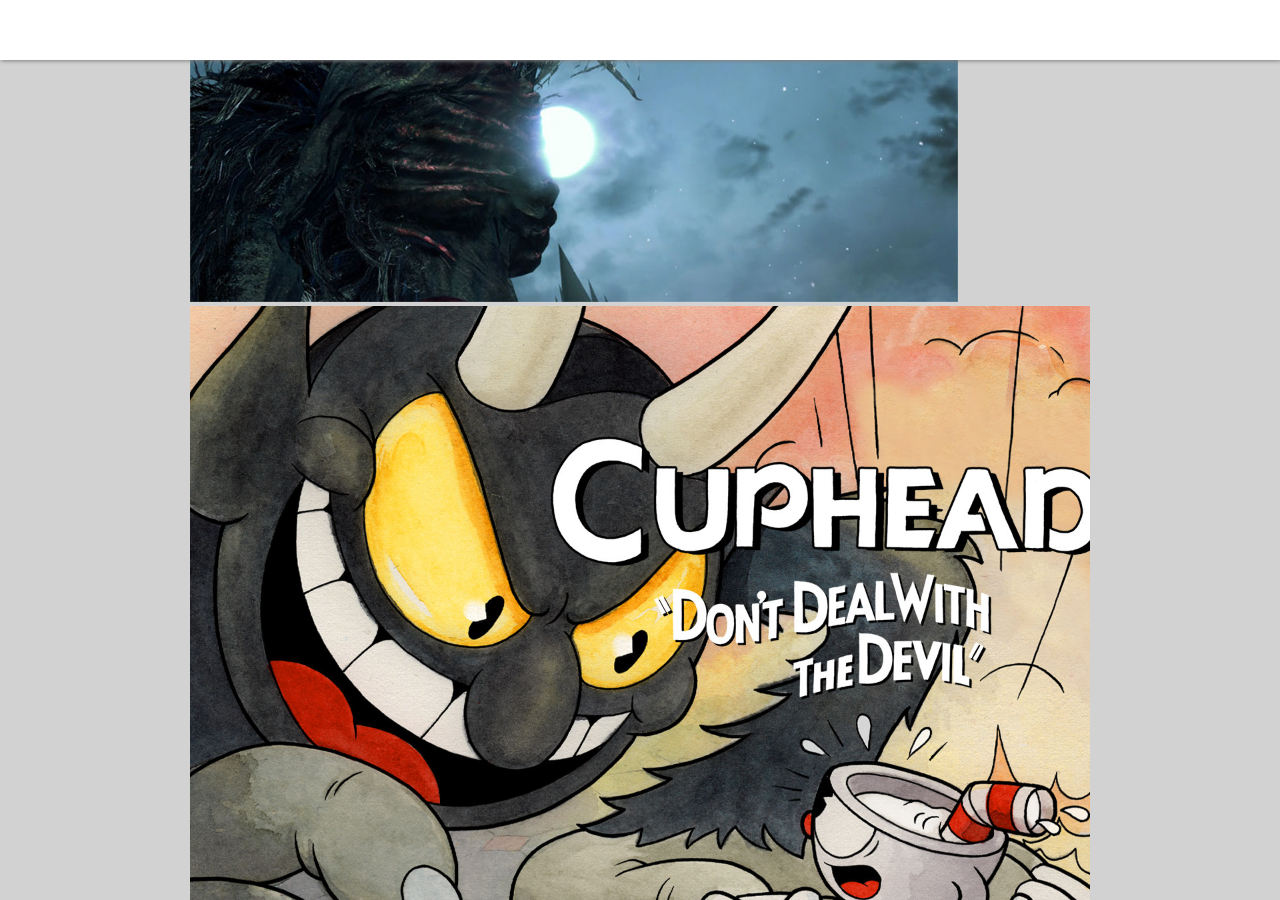
<file: index.html>
<!DOCTYPE html>
<html>
  <head>
    <meta charset="utf-8">
    <title>Focusimagen</title>
    <script src="http://ajax.aspnetcdn.com/ajax/jQuery/jquery-1.8.0.js"></script>
    <script src="js/zoomer/js/jquery.anythingzoomer.js"></script>
    <link rel="stylesheet" href="css/styles.css" />
    <link rel="stylesheet" href="js/zoomer/css/anythingzoomer.css">
    <script src="js/main.js" type="text/javascript"></script>
  </head>
  <body>
    <nav>
      <ul>
        <li></li>
        <li></li>
      </ul>
    </nav>
    <span class="spans"></span>
      <div class="main-box" >
      <div id="zoom">
        <div class="small">
          <img src="assets/bloodborne.jpg" alt="small-blood">
        </div>
        <div class="large">
          <div class="main-box" >
          <div id="zoom">
            <div class="small">
              <img src="assets/cuphead.png" alt="small-cup">
            </div>
            <div class="large">
        </div>
      </div>
      </div>
  </body>
</html>
</file>
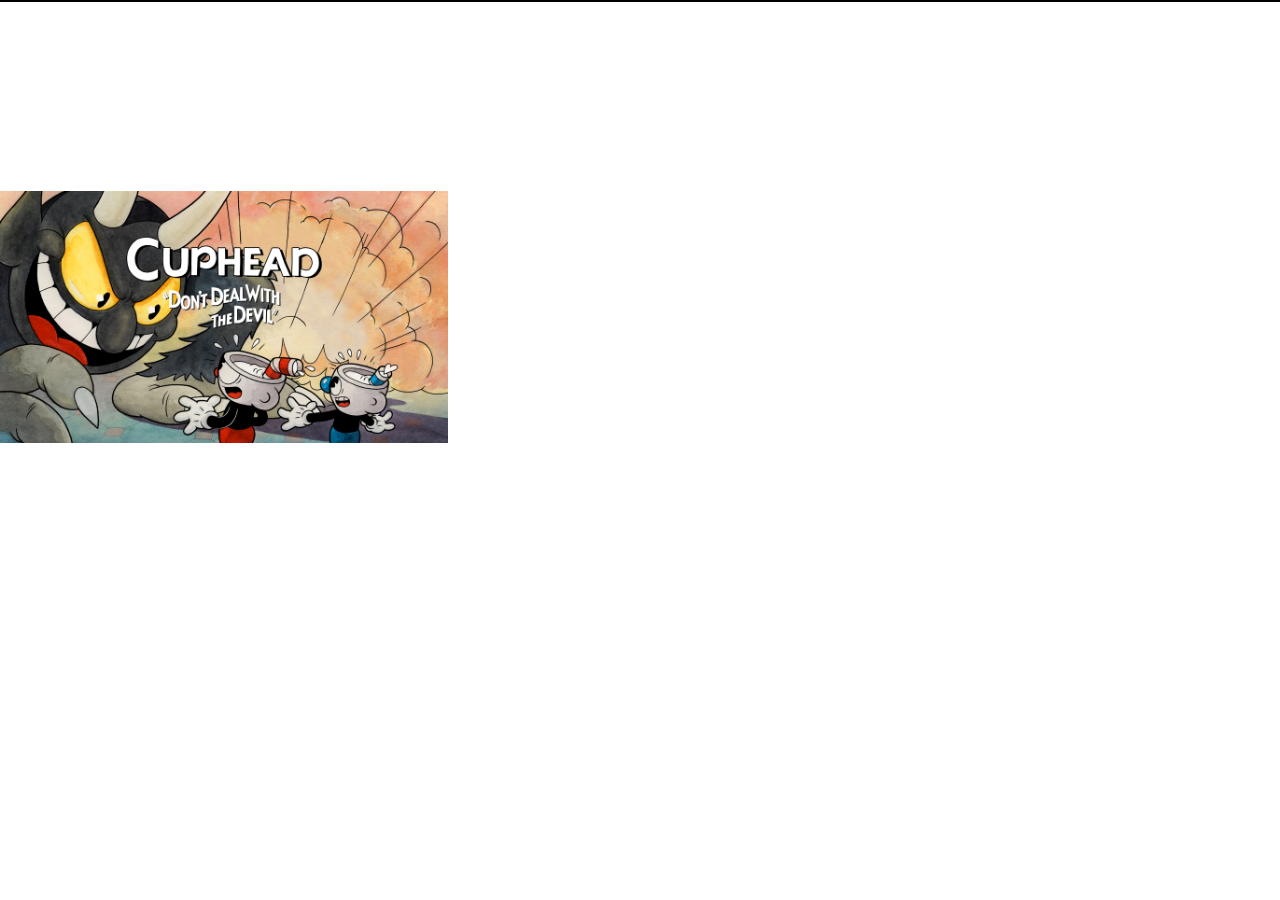
<file: test.html>
<!DOCTYPE html>
<html>
  <head>
    <meta charset="utf-8">
    <title>testzoom</title>
    <link rel="stylesheet" href="css/demo.css">
    <script src="http://ajax.aspnetcdn.com/ajax/jQuery/jquery-1.8.0.js"></script>
    <script src="js/demo.js"></script>
  </head>
  <body>
    <div class="window-wraper" id="box">
      <div class="large imz">
        <img src="assets/cuphead.png" id="lg-img">
      </div>
    </div>
    <div class="main-box">
      <div class="wraper">
        <div class="small-wraper">
          <img class="small-img" src="assets/cuphead.png">
        </div>
      </div>
    </div>

  </body>
</html>
</file>
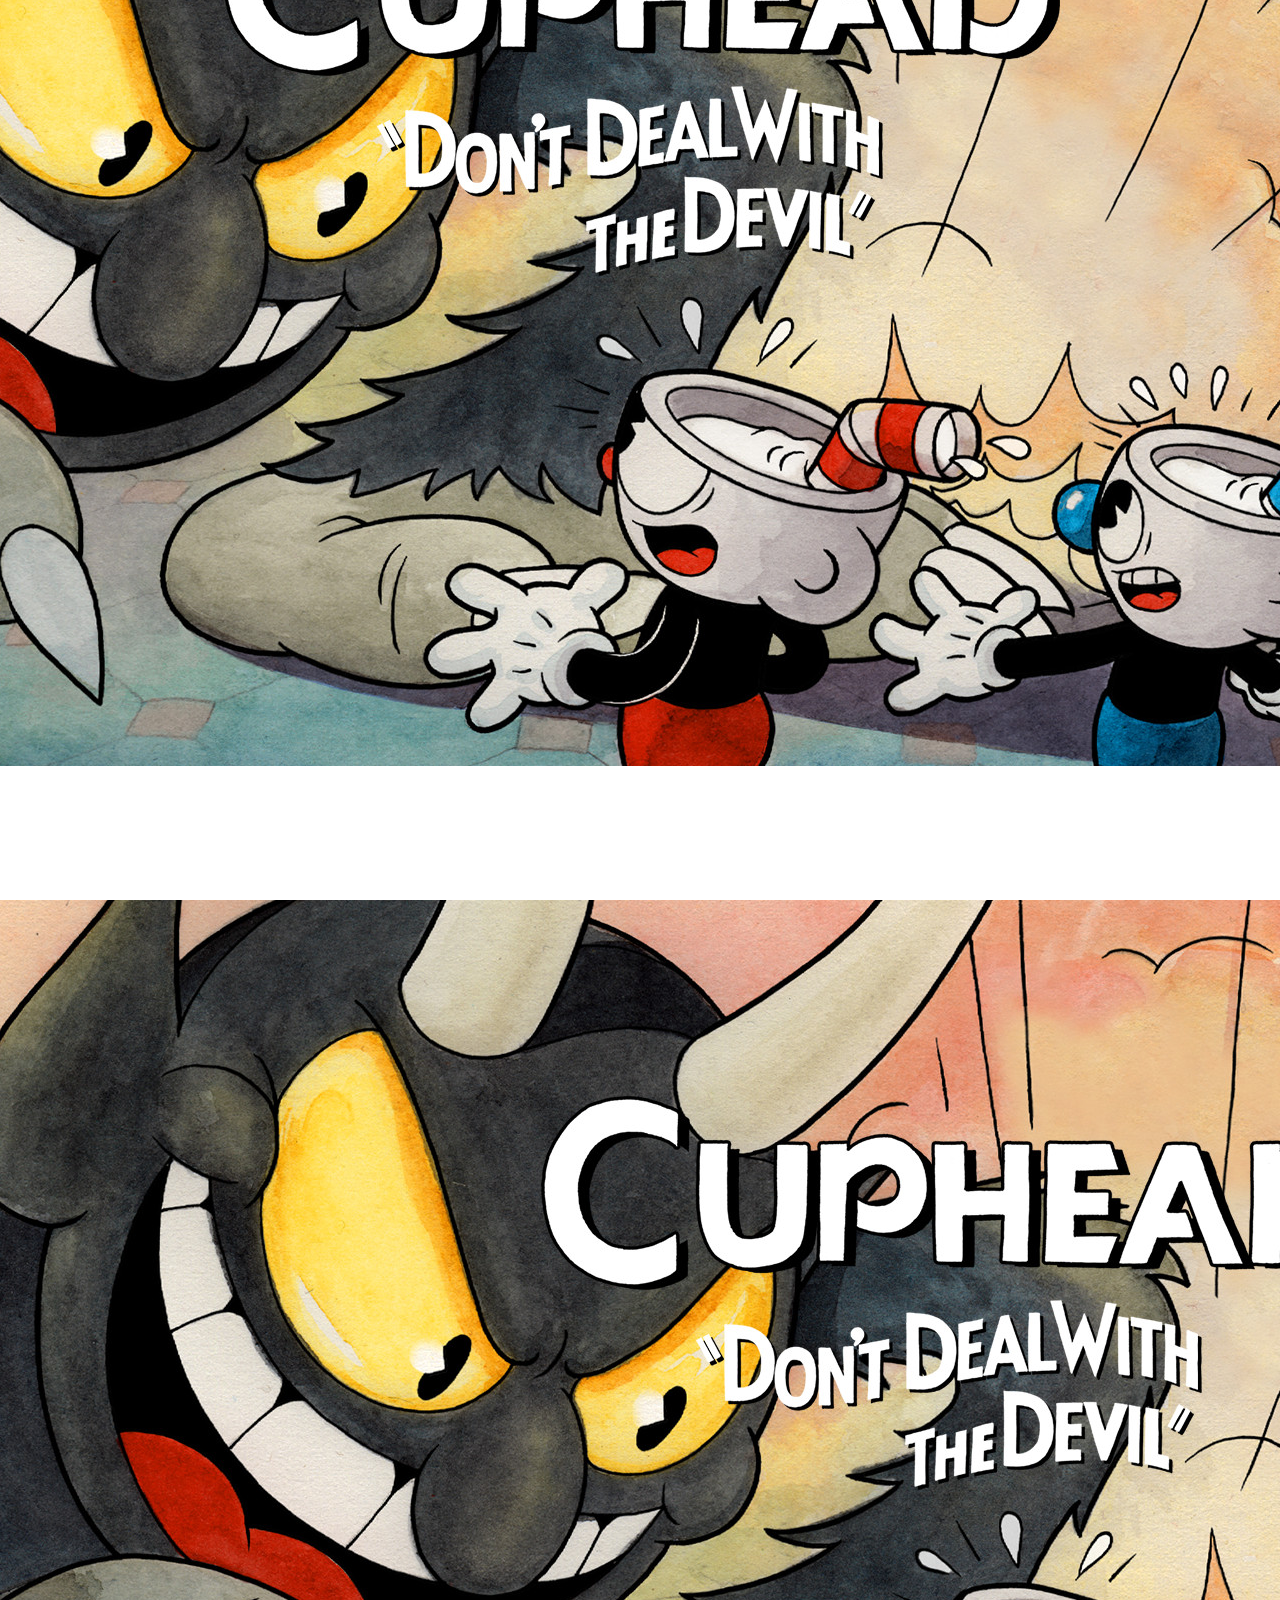
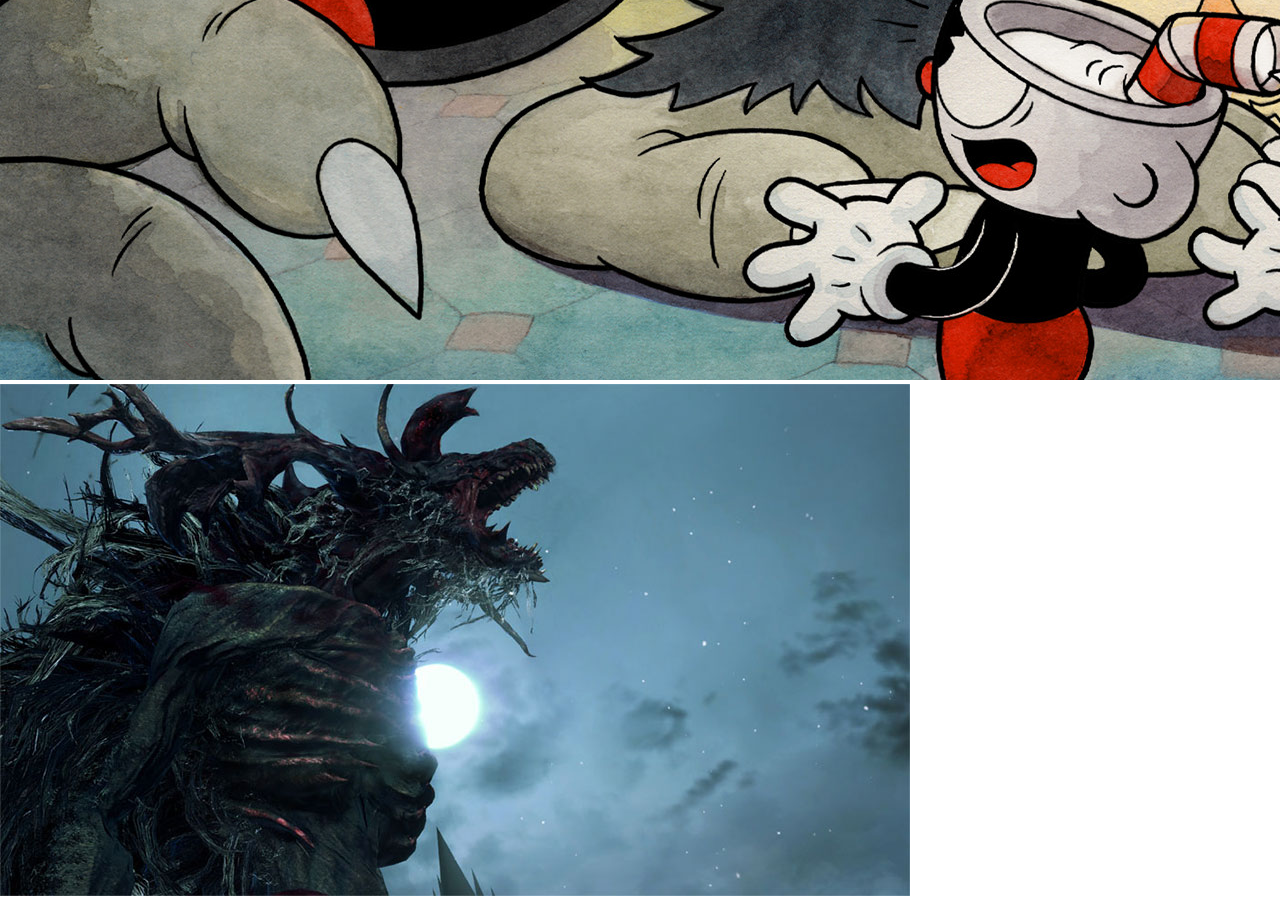
<file: test1.html>
<!DOCTYPE html>
<html>
  <head>
    <meta charset="utf-8">
    <title>testzoom</title>
    <link rel="stylesheet" href="css/demo2.css">
    <script src="http://ajax.aspnetcdn.com/ajax/jQuery/jquery-1.8.0.js"></script>
    <script src="js/demo2.js"></script>
  </head>
  <body>
    <div class="main-box">
      <div class="first-wraper">
        <div class="window-wraper" id="box">
          <div class="large">
            <img src="assets/cuphead.png" id="lg-img">
          </div>
        </div>
      </div>
      <div class="second-wraper">
        <div id="small-wraper" class="small-wraper">
        </div>
      </div>
  </div>
  <img class="imz" src="assets/cuphead.png">
  <img src="assets/bloodborne.jpg" class="imz" alt="">
  </body>
</html>
</file>
<file: css/styles.css>
body {
  background-color: rgb(210, 210, 210);
  height: 100vh;
  margin: 0px;
  padding: 0px;
  width: 100vw;
}

nav {
  background-color: white;
  box-shadow: 1px 1px 4px gray;
  display: flex;
  height: 60px;
  position: fixed;
  width: 100%;
  z-index: 80;
}

nav > ul {
  list-style-type: none;
}

.main-box {
  align-items: center;
  display: flex;
  height: 100%;
  justify-content: center;
  overflow: hidden;
  position: static;
  width: 100%;
  flex-flow: column;
}

.img-center {
  align-items: center;
  display: flex;
  max-width:100%;
  justify-content: center;
}

.img-center:hover {
  cursor: url(../assets/MagnifyingGlass.cur), auto;

}

.focus{
  background-color: black;
  background-color: rgba(0,0,0,0.9);
  height: 100%;
  position: fixed;
  width: 100%;
  z-index:90;
}

.img-clicked{
  align-items: center;
  display: flex;
  height: 70vh;
  justify-content: center;
  width: auto;
  z-index: 92;
}
/*
.enlarge-img{
 height: 60vh;
 width: auto;
}
.img-hide{
  display: none;
}
.im-box{
  align-items: center;
  display: flex;
  width: 400px;
  max-height: 300px;
  justify-content: center;
}
.span-box{
  width: 200px;
  height: 150px;
  position: relative;
  overflow: hidden;
  margin-top:30px;
}

.img-mask{
    background-color:black;background-size: cover;
    position: absolute;
    transform-origin: -15px -20px;
}*/

#zoom{
  width: 900px;
}
.small img{
  width: 60vw;
  height: auto;
}
.large img{
  width: 100vw;
  height: auto;
}
</file>
<file: js/zoomer/css/anythingzoomer.css>
/* AnythingZoomer */
.az-wrap, .az-small, .az-large {
	position: relative;
}
.az-wrap-inner {
	display: block;
	margin: 0 auto; /* center small & large content */
}
/* This wraps the large image and hides it */
.az-zoom {
	background: silver;
	border: #333 1px solid;
	position: absolute;
	top: 0;
	left: 0;
	border-radius: 45px;
	width: 330px;
	height: 330px;
	overflow: hidden;
	z-index: 100;
	display: none;
	-moz-box-shadow: inset 0px 0px 4px #000;
	-webkit-box-shadow: inset 0px 0px 4px #000;
	box-shadow: inset 0px 0px 4px #000;
}
/* Class applied to az-mover when large image is windowed */
.az-windowed {
	overflow: hidden;
	position: absolute;
}
/* Class applied to az-mover when large image is fully shown */
.az-expanded {
	height: auto;
	width: auto;
	position: static;
	overflow: visible;
}

/* overlay small area */
.az-overlay {
	background-color: #000;
	opacity: 0.3;
	filter: alpha(opacity=30);
	z-index: 10;
}

/* fade out small content when hovering
.az-hovered > * {
	opacity: 0.5;
	filter: alpha(opacity=50);
}
*/

/* edit mode coordinate styling */
.az-coords {
	display: none; /* hidden when expanded */
}
.az-zoom .az-coords {
	display: block;
	position: absolute;
	top: 0;
	right: 0;
	background: #000;
	background: rgba(0,0,0,0.5);
	color: #fff;
}
</file>
<file: css/demo.css>
body{
  margin:0px;
  width: 100%;
  height:100%;
}

.main-box{
align-items: center;
display: flex;
height: 70vh;
justify-content: center;
position: static;
width: 70vw;
}

.wraper{
width: 100%;
height: 100%;
justify-content: center;
display: flex;
position: relative;
flex-flow: row;
align-items: center;
}


.small-wraper{
  width: 100%;
  height: 100%;
  position: relative;
  display: flex;
  flex-direction: row;
  align-items: center;
  justify-content: space-between;s
}

.small-img{
  width: 50%;
  height: auto;
  cursor:url(../assets/MagnifyingGlass.cur),auto;
}


.window-wraper{
  align-items: center;
  background: white;
  border: black 1px solid;
  display: flex;
  height: 70%;
  justify-content: center;
  overflow: hidden;
  width: 100%;
}
/*
.window-hide{
  display:none
}*/

.large img{
  max-width:70vw;
  height: auto;
  position: absolute;
}
.init{
  display: none;
}

#lg-img{
  display: flex;
  justify-content: center;
  align-items: center;
}

.large{
  position: relative;
  display: flex;
  align-items: center;
  justify-content: center;
}
</file>
<file: css/demo2.css>
body{
  margin:0px;
  width: 100%;
  height:100%;
}

.main-box{
align-items: center;
display: flex;
height: 100vh;
flex-flow: column;
justify-content: center;
position: static;
width: 100vw;
}

.first-wraper{
width: 50%;
height: 50%;
}


.window-wraper{
  background: white;
  border: black 1px solid;
  display: flex;
  height: 100%;
  justify-content: center;
  overflow: hidden;
  width: 100%;
}
.large img{
  position: absolute;
}

.second-wraper{
  display: flex;
  flex-flow: column;
  justify-content: center;
  align-items: center;
  width: 95%;
  height: 50%;
}
.small-wraper{
  height: 70%;
  width: auto;
  position: relative;
  display: flex;
  flex-direction: row;
  align-items: center;
  justify-content: flex-start;
}

.small-img{
  height:100%;
  width: auto;
  margin: 3px;
  cursor:url(../assets/MagnifyingGlass.cur),auto;
}

/*
.window-hide{
  display:none
}*/

.init{
  display: none;
}

#lg-img{
  display: flex;
}

.large{
  height: 100%;
  width: auto;
  overflow: hidden;
  display: flex;
  align-items: center;
  justify-content: center;
}
</file>
